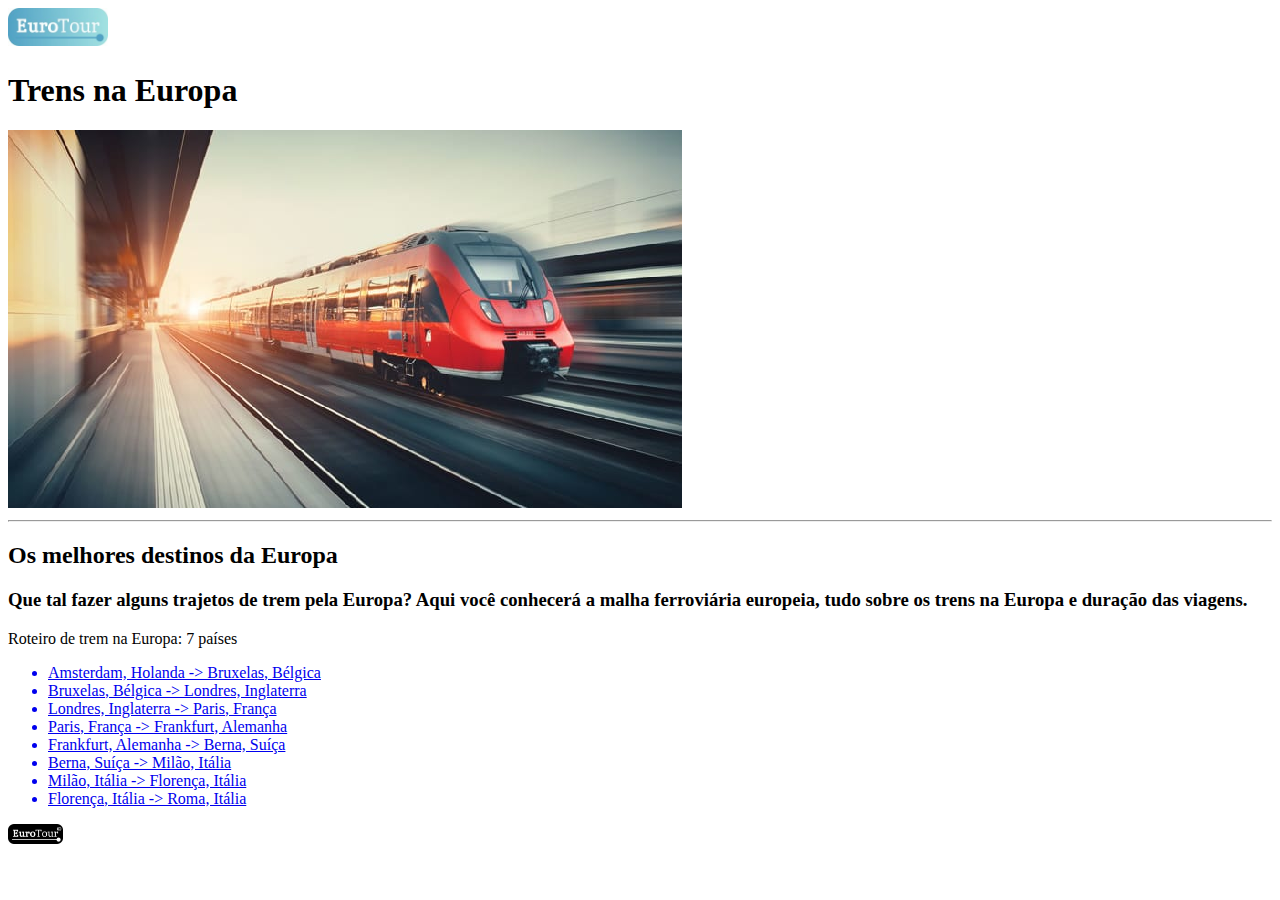
<file: PortalTech_HTML/join/index.html>
<!DOCTYPE html>
<html lang="pt-br">
<head>
    <meta charset="UTF-8">
    <meta http-equiv="X-UA-Compatible" content="IE=edge">
    <meta name="viewport" content="width=device-width, initial-scale=1.0">
    <title>Europa</title>
</head>
<body>
    <header>
        <span><img src="imagens/eurotour.jpeg" width="100" alt="logo eurotour"></span>
    </header>
    <main>
        <h1>Trens na Europa</h1>
        <img src="imagens/tren.png" alt="tren">
        <hr>   
        <section>
            <h2>Os melhores destinos da Europa</h2>
                <h3>Que tal fazer alguns trajetos de trem pela Europa? Aqui você conhecerá a malha ferroviária europeia, 
                    tudo sobre os trens na Europa e duração das viagens.</h3>                                 
            <span>Roteiro de trem na Europa: 7 países</span>
                <ul>
                    <a href="Amsterdan.html"><li>Amsterdam, Holanda -> Bruxelas, Bélgica</li></a>
                    <a href="Bruxelas.html"><li>Bruxelas, Bélgica -> Londres, Inglaterra</li></a>
                    <a href="Londres.html"></h1><li>Londres, Inglaterra -> Paris, França</li></a>
                    <a href="Paris.html"><li>Paris, França -> Frankfurt, Alemanha</li></a>
                    <a href="Frankfurt.html"><li>Frankfurt, Alemanha -> Berna, Suíça</li></a>
                    <a href="Berna.html"><li>Berna, Suíça -> Milão, Itália</li></a>
                    <a href="Milao.html"><li>Milão, Itália -> Florença, Itália</li></a>
                    <a href="Florença.html"><li>Florença, Itália -> Roma, Itália</li></a>
                </ul>
        </section>
    </main>     
    <FOoter>  <!-- Rodapé-->
        <img src="imagens/eurotourP.jpeg" width="55" alt="logo eurotour">    
    </FOoter>
</body>
</html>
</file>
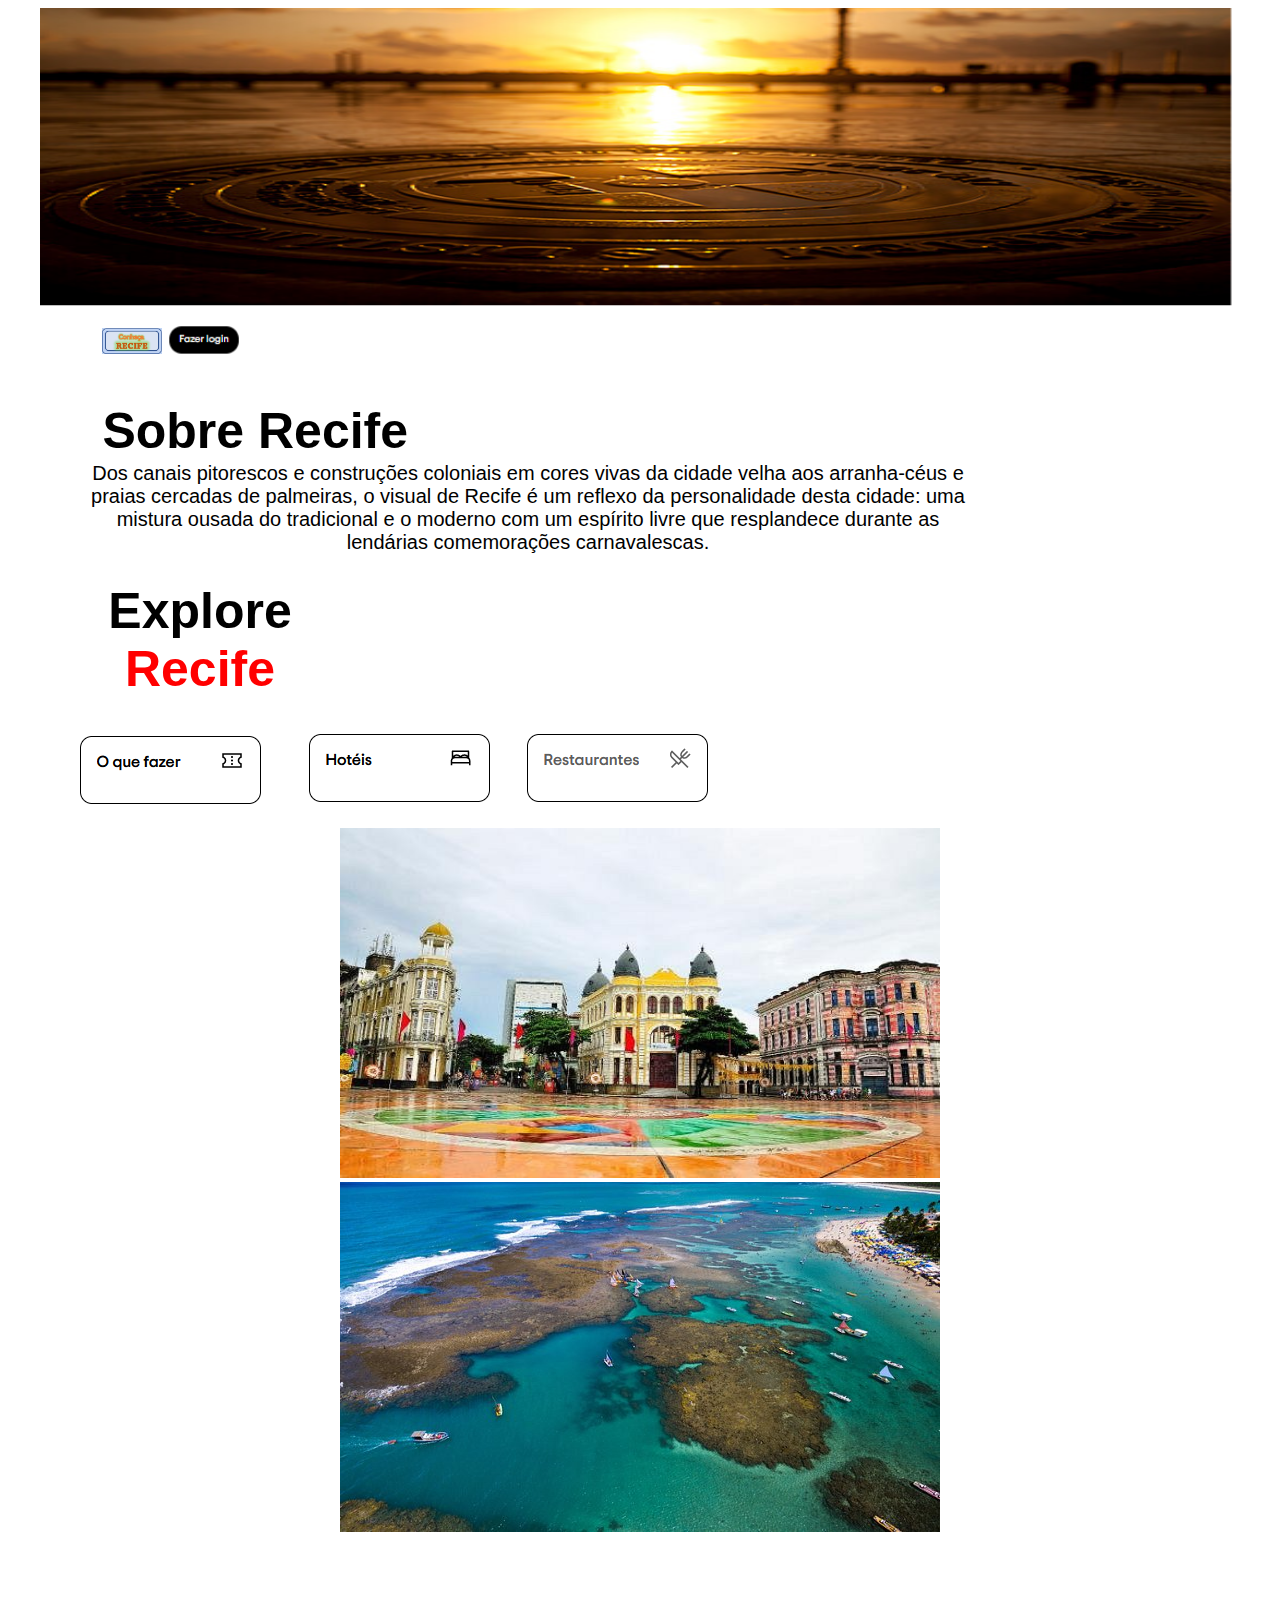
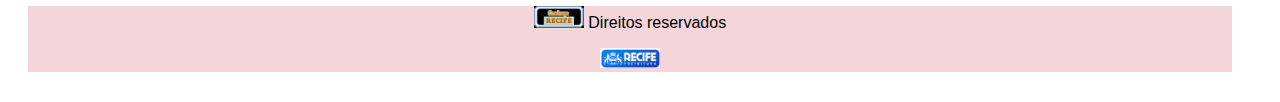
<file: PortalTech_HTML/Recife/index.html>
<!DOCTYPE html>
<html lang="pt-br">

<head>
    <meta charset="UTF-8">
    <meta http-equiv="X-UA-Compatible" content="IE=edge">
    <meta name="viewport" content="width=device-width, initial-scale=1.0">
    <title>Conheça Recife</title>
    <link rel="stylesheet" href="reset.css">
    <link rel="stylesheet" href="styles.css">
</head>

<body>
    <header class="home-header">
        <div class="home-header-marco-zero">
            <img src="assets/marco_zero.png" class="home-imagem-marco-zero" width="1200" height="300"
                alt="imagem-Marco-Zero">
        </div>  
        <nav class="home-header-icones"> 
            <ul class="home-header-icones-list">
              <li class="list-icone-logo"><img src="assets/icone.png" id="home-logo" width="60" alt="logo"></li>    
              <li class="list-icone-cadatro"><a href="cadastro/index.html" class="incone-cadastro-link"><img src="assets/login.png" id="icone-cadatro"
                    alt="icone-cadastro" width="80"></a></li>
          </ul>
      </nav>             
        
    </header>
    <main class="home-main">
        <section class="home-content-sobre-recife">
            <h1 class="sobre-recife-title"><strong>Sobre Recife</strong></h1>
            <p class="sobre-recife-text">
                Dos canais pitorescos e construções coloniais em cores vivas da cidade velha aos
                arranha-céus e praias cercadas de palmeiras, o visual de Recife é um reflexo da personalidade
                desta cidade: uma mistura ousada do tradicional e o moderno com um espírito livre
                que resplandece durante as lendárias comemorações carnavalescas.
            </p>
            <h2 class="explore-recife-title">Explore <span class="vermelho">Recife</span></h2>
            <nav class="home-nav">
                <ul class="home-nav-list">
                    <li class="list-links"><a href="Oquefazer/index.html"><img src="assets/o que fazer.png"
                                alt=" o que fazer"></a></li>
                    <li class="list-links"><a href="hoteis/index.html"><img src="assets/hoteis.png"
                            alt="hoteis"></a></li>
                    <li class="list-links"><a href="Restaurante/index.html"><img src="assets/restaurantes.png"
                            alt="hoteis" id="restaurante"></a></li>
                </ul>
            </nav>
            <div class="home-main-box">
                <img src="assets/praça_zero.png" class="imagem-praça_zero" width='600' height="350" alt="imagem-praça_zero">
                <img src="assets/coral.png" class="imagem-coral" width='600' height="350" alt="imagem-coral">
            </div>
        </section>
        <footer class="home-footer">
            <div class="home-footer-box">
                <p class="direitos-text"><img src="assets/iconeBlack.png" class="footer-logo=preto" width="50"
                        alt="logo-preto"> Direitos reservados</p>
                <a href="https://www2.recife.pe.gov.br/" target="_blank"><img src="assets/prefeitura.png"
                        alt="prefeitura do Recife" width="60"></a>
            </div>
        </footer>
    </main>
</body>
</html>
</file>
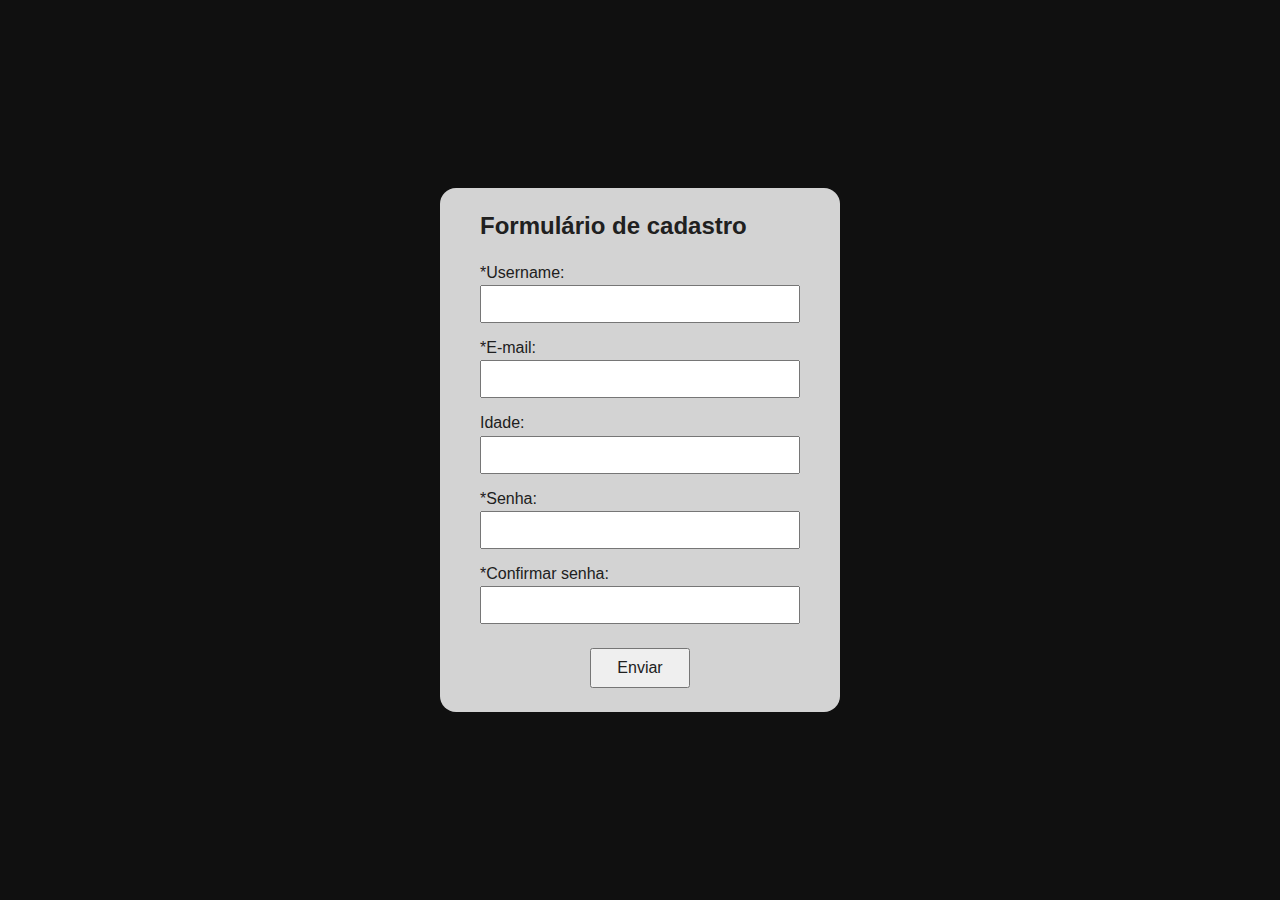
<file: PortalTech_JS/Aula 22 - validação-formulários-02/index.html>
<!DOCTYPE html>
<html lang="en">
<head>
  <meta charset="UTF-8">
  <meta http-equiv="X-UA-Compatible" content="IE=edge">
  <meta name="viewport" content="width=device-width, initial-scale=1.0">
  <link rel="stylesheet" href="style.css">
  <script src="script.js" defer></script>
  <title>Validação de formulário</title>
</head>
<body>
  <form action="">
    <h2>Formulário de cadastro</h2>
    <label for="username">*Username:</label>
    <input type="text" id="username" name="username">
    <p id="username-helper" class="helper-text">Mensagem de ajuda</p>

    <label for="email">*E-mail:</label>
    <input type="email" id="email" name="email">
    <p id="email-helper" class="helper-text">Mensagem de ajuda</p>

    <label for="idade">Idade:</label>
    <input type="number" id="idade" name="idade">
    <p id="idade-helper" class="helper-text">Mensagem de ajuda</p>

    <label for="senha">*Senha:</label>
    <input type="password" id="senha" name="senha">
    <p id="senha-helper" class="helper-text">Mensagem de ajuda</p>

    <label for="confirma-senha">*Confirmar senha:</label>
    <input type="password" id="confirma-senha" name="confirma-senha">
    <p id="confirma-senha-helper" class="helper-text">Mensagem de ajuda</p>

    <button id="submit" type="submit">Enviar</button>
  </form>
</body>
</html>
</file>
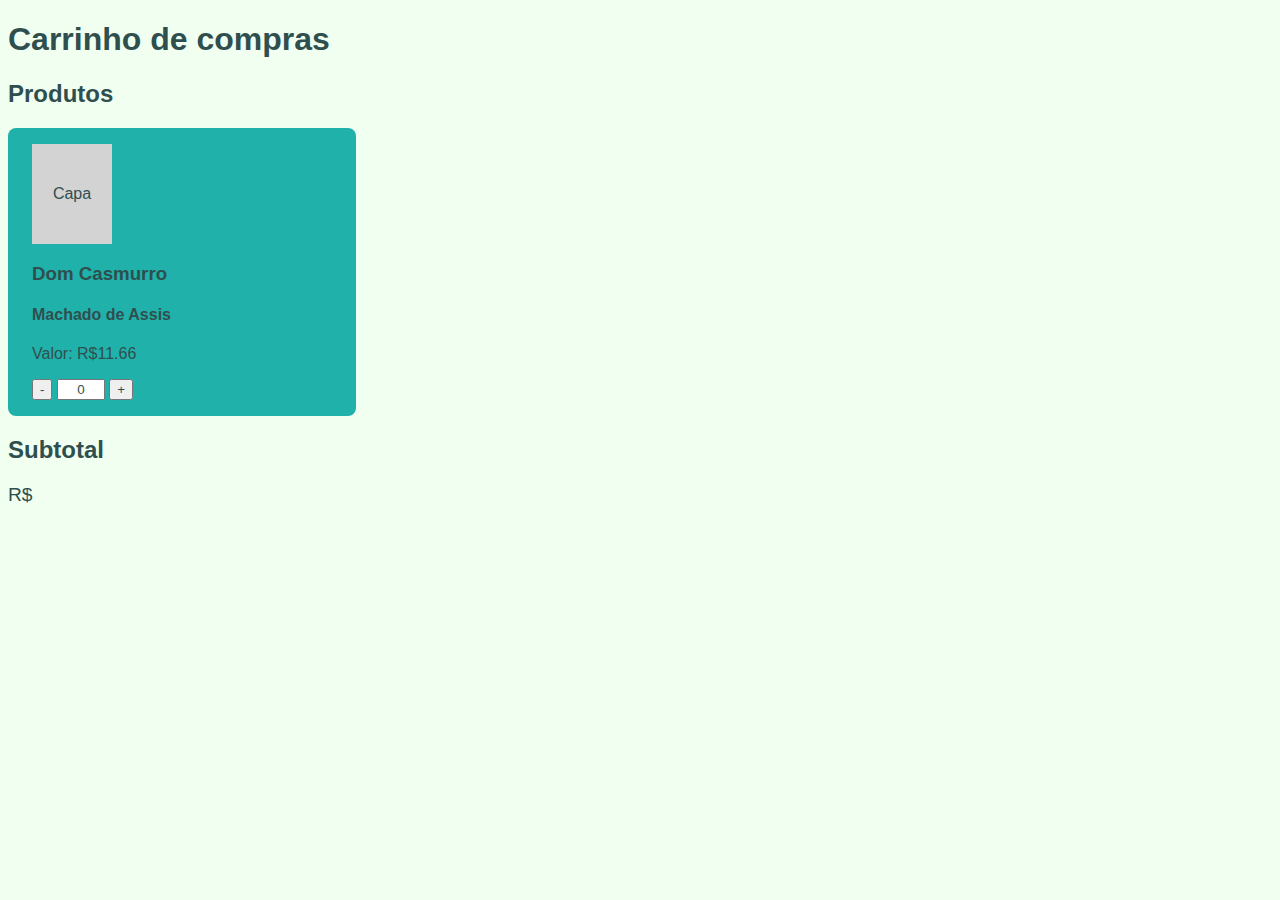
<file: PortalTech_JS/aula-event-listener-eventos-mouse/index.html>
<!DOCTYPE html>
<html lang="en">
<head>
  <meta charset="UTF-8">
  <meta http-equiv="X-UA-Compatible" content="IE=edge">
  <meta name="viewport" content="width=device-width, initial-scale=1.0">
  <script src="script.js" defer></script>
  <link rel="stylesheet" href="style.css">
  <title>Carrinho de compras</title>
</head>
<body>
  <h1>Carrinho de compras</h1>
  <h2>Produtos</h2>
  <section id="carrinho">
    <div class="item-carrinho" id="produto-01">
      <div class="capa"></div>
      <h3>Dom Casmurro</h3>
      <h4>Machado de Assis</h4>
      <p>Valor: R$11.66</p>
      <button id="btn-subtrair-produto-01">-</button>
      <input id="quantidade-produto-01" type="number" value="0" min="0">
      <button id="btn-adicionar-produto-01">+</button>
    </div>
  </section>
  <h2>Subtotal</h2>
  <section id="subtotal">
    <p><span id="quantidade-subtotal"></span></p>
    <p>R$ <span id="valor-subtotal"></span></p>
  </section>
</body>
</html>
</file>
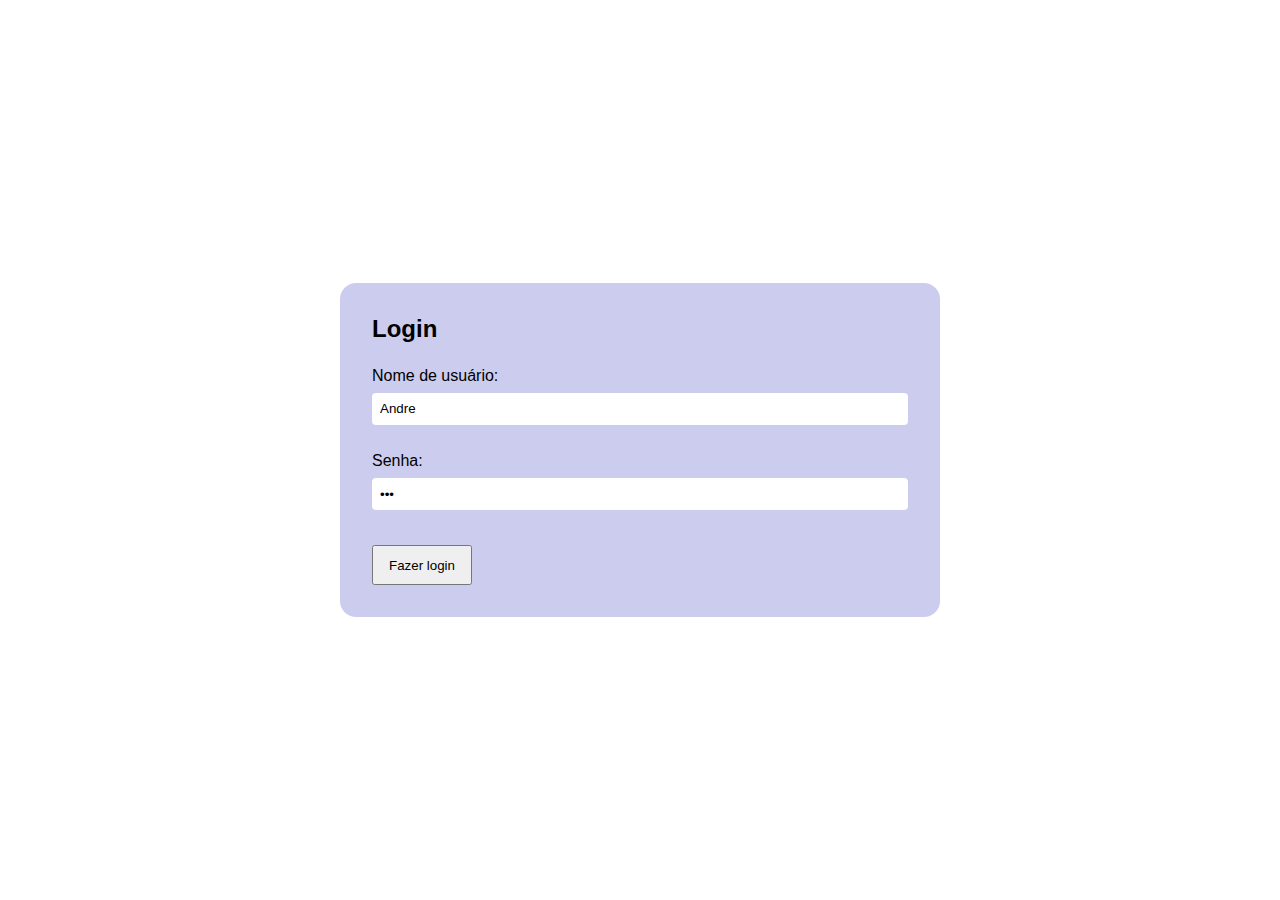
<file: PortalTech_JS/aula-style-classList/index.html>
<!DOCTYPE html>
<html lang="en">
<head>
  <meta charset="UTF-8">
  <meta http-equiv="X-UA-Compatible" content="IE=edge">
  <meta name="viewport" content="width=device-width, initial-scale=1.0">
  <link rel="stylesheet" href="style.css">
  <script src="script.js" defer></script>
  <title>Style e ClassList</title>
</head>
<body>
  <main>
    <section id="login">
      <h2>Login</h2>
      <form action="">
        <label for="login-usuario">Nome de usuário:</label>
        <input type="text" id="login-usuario" value="Andre" name="login-usuario" class="">
        <p class="error-text">***Usuário inválido***</p>

        <label for="login-senha">Senha:</label>
        <input type="password" id="login-senha" value="123" name="login-senha" class="">
        <p class="error-text">***Senha incorreta***</p>
<!-- usando onclick com função validateForms() criada no js -->
        <button onclick="validateForms()" type="button">Fazer login</button>
      </form>
    </section>
  </main>
</body>
</html>
</file>
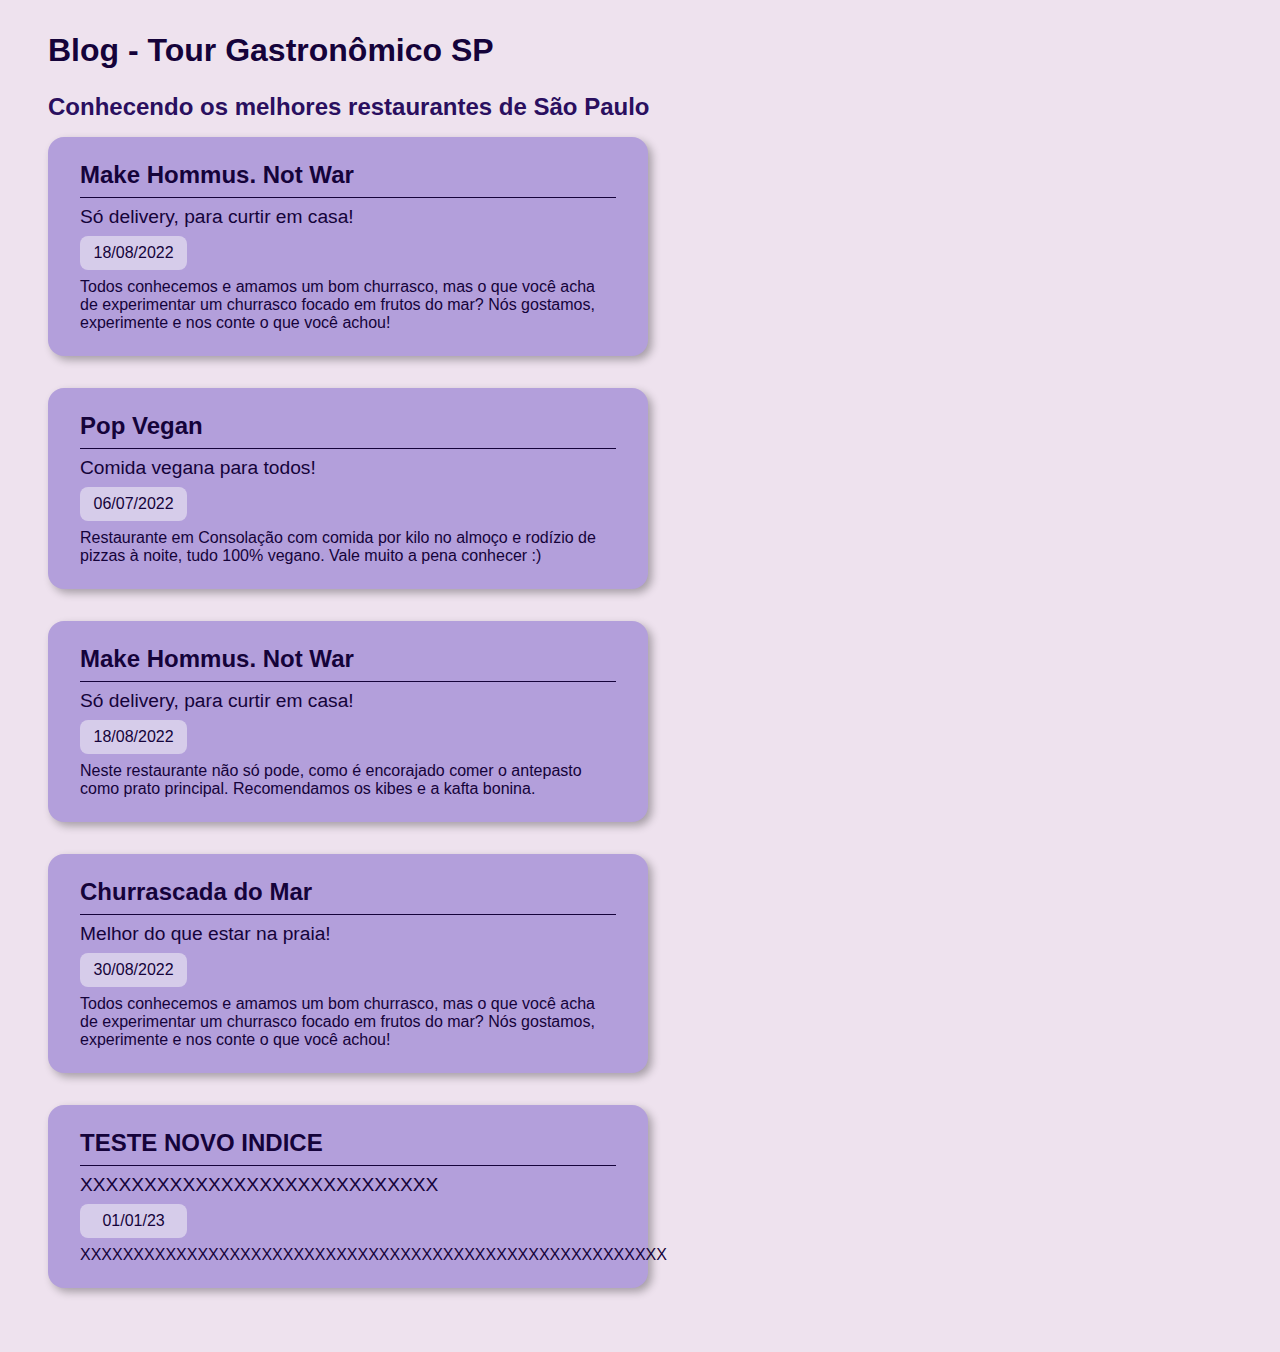
<file: PortalTech_JS/aula17-criar-elementos-no-dom/index.html>
<!DOCTYPE html>
<html lang="pt-br">
<head>
  <meta charset="UTF-8">
  <meta http-equiv="X-UA-Compatible" content="IE=edge">
  <meta name="viewport" content="width=device-width, initial-scale=1.0">
  <link rel="stylesheet" href="style.css">
  <script src="script.js" defer></script>
  <title>Criar elementos no DOM</title>
</head>
<body>
  <h1><strong>Blog</strong> - Tour Gastronômico SP</h1>
  <h2>Conhecendo os melhores restaurantes de São Paulo</h2>
  <main>
    <!-- <article id="post-1">
      <h3>Pop Vegan</h3>
      <p class="subtitulo">Comida vegana para todos!</p>
      <div class="data">06/07/2022</div>
      <p>Restaurante em Consolação com comida por kilo no almoço e rodízio de pizzas à noite, tudo 100% vegano. Vale muito a pena conhecer :)</p>
    </article> -->
  </main>
</body>
</html>
</file>
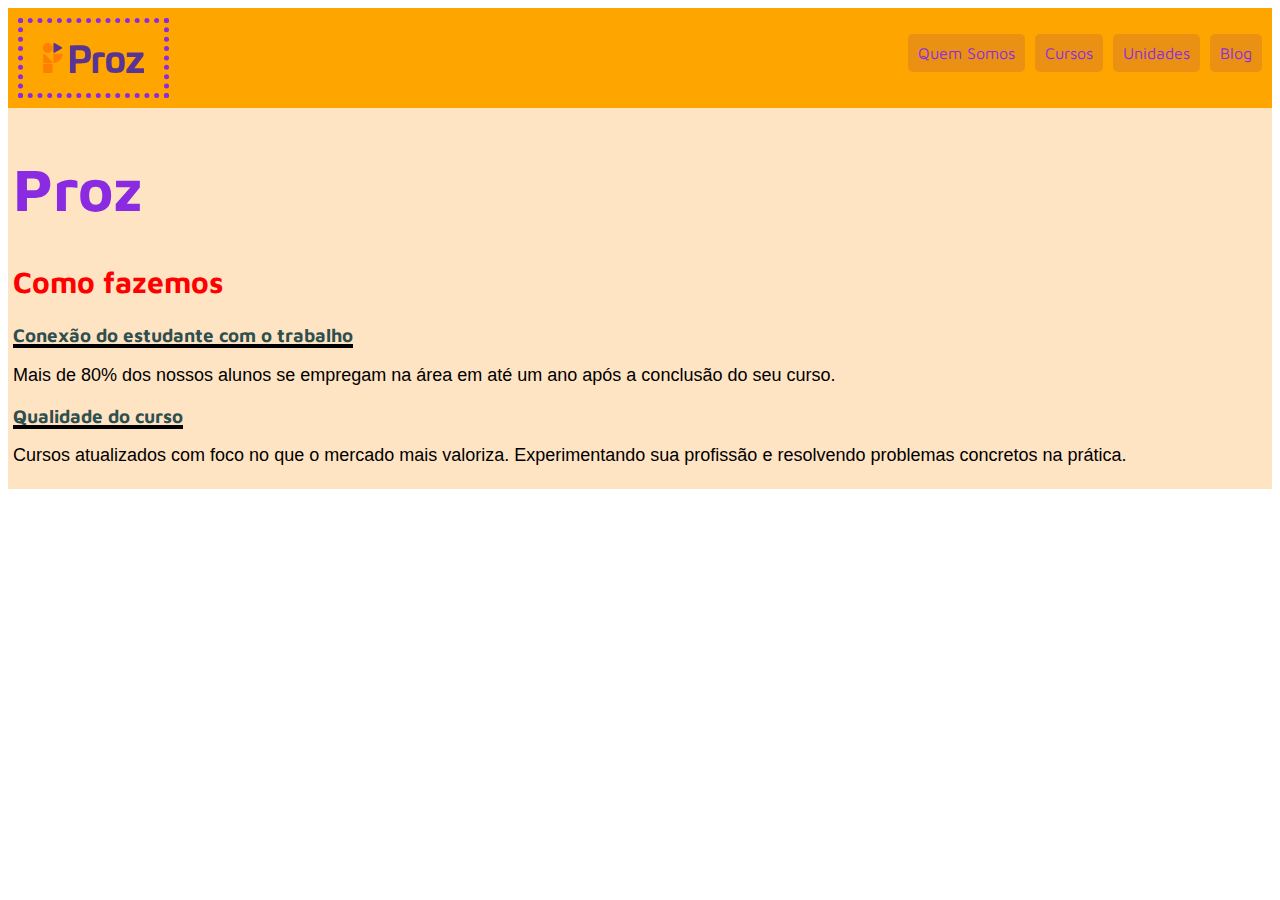
<file: PortalTech_HTML/join/aula-css-02/index.html>
<!DOCTYPE html>
<html lang="en">

<head>
  <meta charset="UTF-8">
  <meta http-equiv="X-UA-Compatible" content="IE=edge">
  <meta name="viewport" content="width=device-width, initial-scale=1.0">
  <!-- Links do Google Fonts -->
  <link rel="preconnect" href="https://fonts.googleapis.com">
  <link rel="preconnect" href="https://fonts.gstatic.com" crossorigin>
  <link href="https://fonts.googleapis.com/css2?family=Maven+Pro&display=swap" rel="stylesheet">
  <!-- Link do nosso arquivo CSS -->
  <link rel="stylesheet" href="styles.css">
  <title>Proz Educação</title>
</head>

<body>
  <header class="home-header-proz">
    <img src="./img/logotipo_proz.svg" alt="logotipo da Proz Educação" class="home-header-logo-img">
    <nav class="header-nav">
      <ul class="header-nav-list">
        <li class="list-link"><a href="" class="a-text">Quem Somos</a></li>
        <li class="list-link"><a href="" class="a-text">Cursos</a></li>
        <li class="list-link"><a href="" class="a-text">Unidades</a></li>
        <li class="list-link"><a href="" class="a-text">Blog</a></li>
      </ul>
    </nav>
  </header>
  <main class="home-main-proz">
    <h1 class="title-proz">Proz</h1>
    <h2 class="subtitle-2">Como fazemos</h2>
    <section clas="home-section-title">
      <div class="home-box">
        <h3 class="subtitle-3">Conexão do estudante com o trabalho</h3>
        <p class="home-text">Mais de 80% dos nossos alunos se empregam na área em até um ano após a conclusão do seu curso.</p>
      </div>
      <div>
        <h3 class="subtitle-3">Qualidade do curso</h3>
        <p class="home-text">Cursos atualizados com foco no que o mercado mais valoriza. Experimentando sua profissão e resolvendo problemas
          concretos na prática.</p>
      </div>
    </section>
  </main>
  <footer>

  </footer>
</body>

</html>
</file>
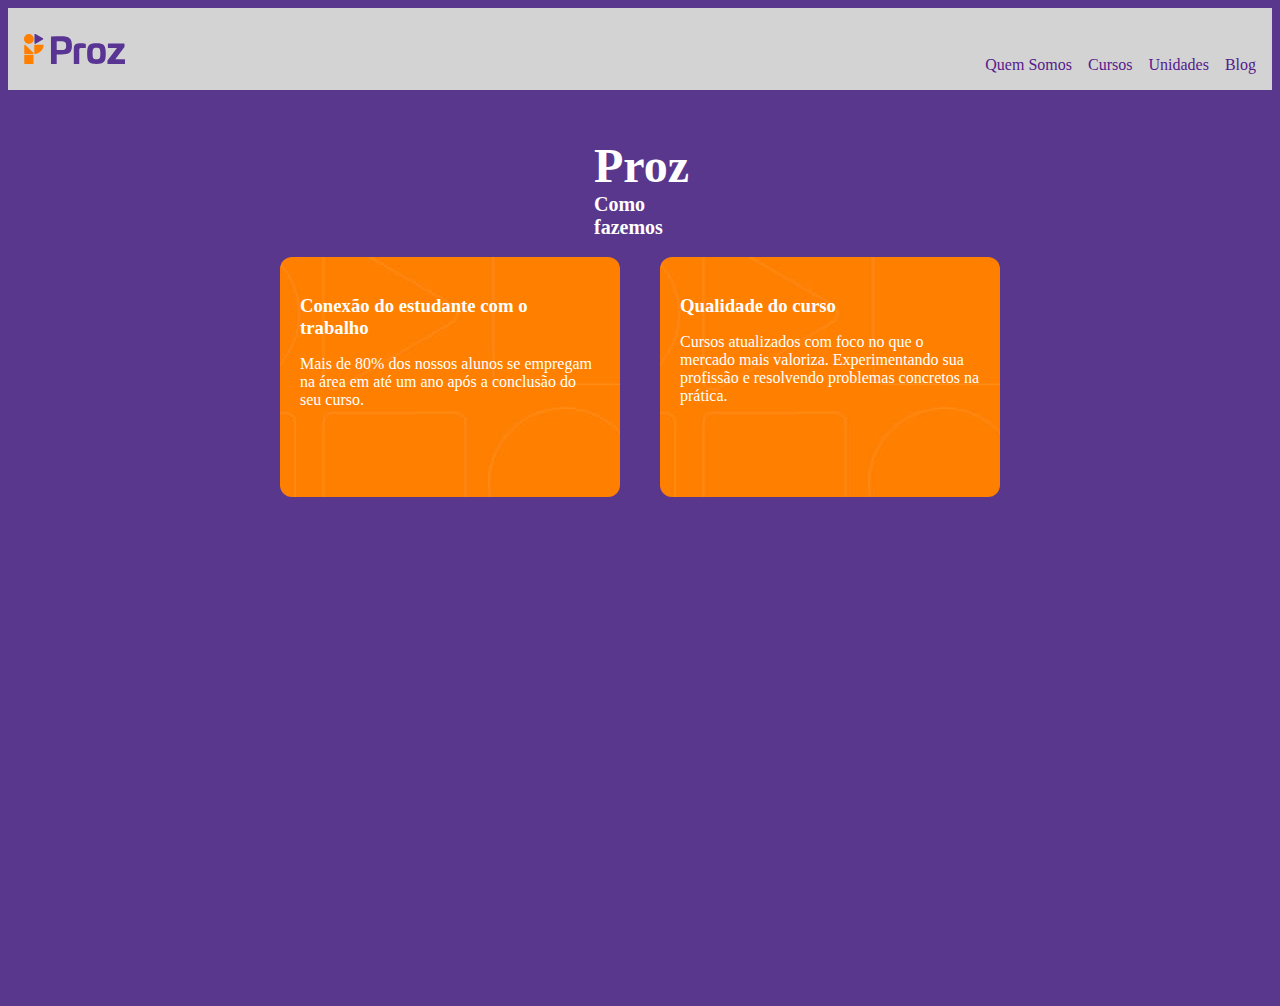
<file: PortalTech_HTML/join/aula-css-03/index.html>
<!DOCTYPE html>
<html lang="pt-br">

<head>
  <meta charset="UTF-8">
  <meta http-equiv="X-UA-Compatible" content="IE=edge">
  <meta name="viewport" content="width=device-width, initial-scale=1.0">
  <!-- Links do Google Fonts -->
  <link rel="preconnect" href="https://fonts.googleapis.com">
  <link rel="preconnect" href="https://fonts.gstatic.com" crossorigin>
  <link href="https://fonts.googleapis.com/css2?family=Maven+Pro&display=swap" rel="stylesheet">
  <!-- Link do nosso arquivo CSS -->
  <link rel="stylesheet" href="style.css">
  <link rel="stylesheet" href="" class="reset">
  <title>Proz Educação</title>
</head>

<body class="proz-home">
  <header class="proz-home-header">
    <img src="./img/logotipo_proz.svg" alt="logotipo da Proz Educação">
    <nav class="proz-home-header-nav">
      <ul class="proz-home-header-nav-list">
        <li class="proz-home-header-nav-list-text">
          <a href="" class="list-text">Quem Somos</a>
        </li>
        <li class="proz-home-header-nav-list-text">
          <a href="" class="list-text">Cursos</a>
        </li>
        <li class="proz-home-header-nav-list-text">
          <a href="" class="list-text">Unidades</a>
        </li>
        <li class="proz-home-header-nav-list-text">
          <a href="" class="list-text">Blog</a>
        </li>
      </ul>
    </nav>
  </header>
  <main class="proz-main">
    <div class="proz-main-titles">
    <h1 class="proz-main-title">Proz</h1>
    <h2 class="proz-main-subtitle">Como fazemos</h2>
    </div>
    <section class="proz-description-section">
      <div class="proz-description-services-one">
        <h3 class="proz-description-services-title-one">Conexão do estudante com o trabalho</h3>
        <p>Mais de 80% dos nossos alunos se empregam na área em até um ano após a conclusão do seu curso.</p>
      </div>
      <div class="proz-description-services-two">
        <h3 class="proz-description-services-title-two">Qualidade do curso</h3>
        <p>Cursos atualizados com foco no que o mercado mais valoriza. Experimentando sua profissão e resolvendo problemas
          concretos na prática.</p>
      </div>
    </section>
  </main>
  <footer>

  </footer>
</body>

</html>
</file>
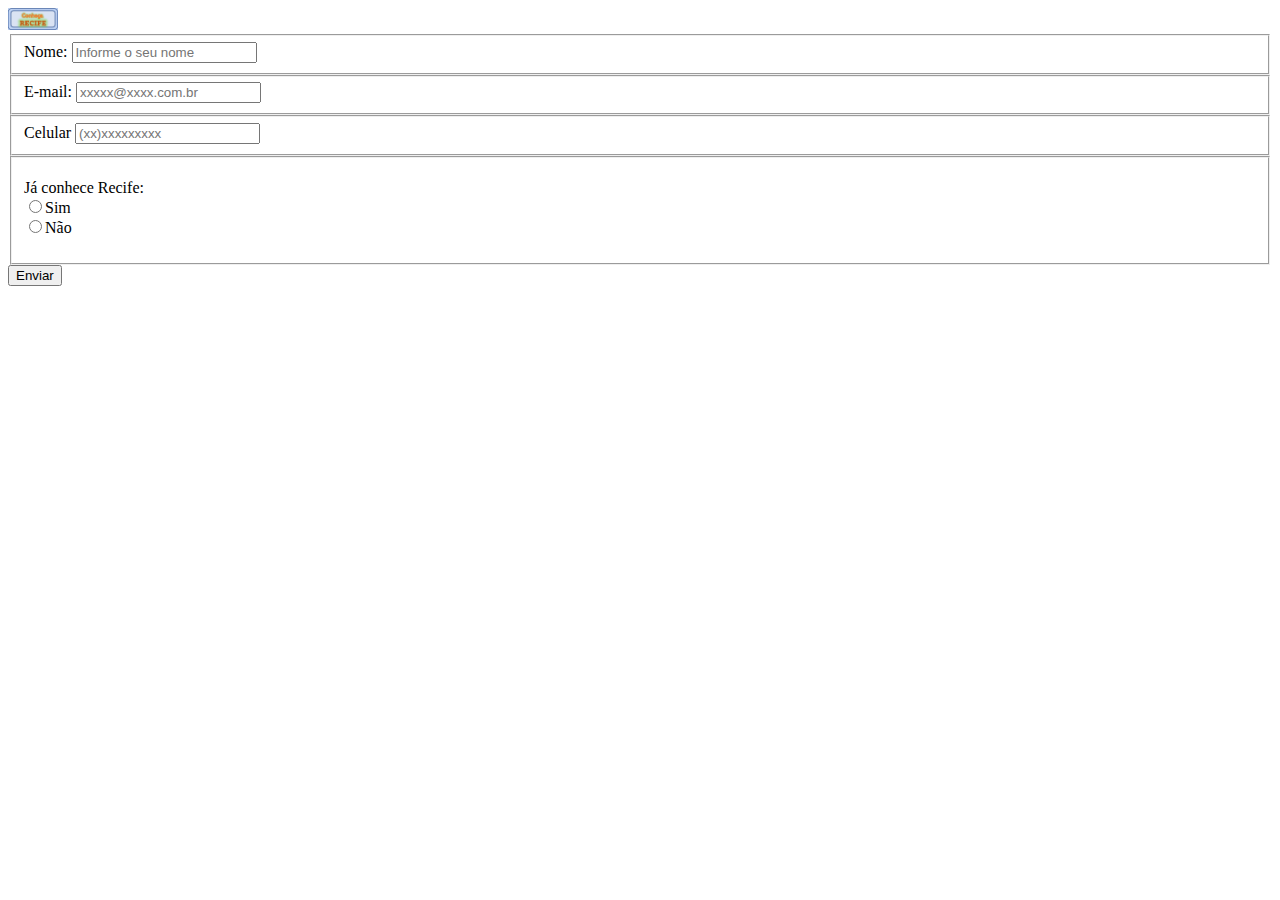
<file: PortalTech_HTML/Recife/cadastro/index.html>
<!DOCTYPE html>
<html lang="pt-br">
<head>
    <meta charset="UTF-8">
    <meta http-equiv="X-UA-Compatible" content="IE=edge">
    <meta name="viewport" content="width=device-width, initial-scale=1.0">
    <title>Login</title>
</head>
<body>
    <header>
        <a href="../index.html"><img src="../assets/icone.png" width="50" alt="icone"><br></a>   
    </header>
    <main>
        <form action="../index.html">
            <fieldset>
                <label for="nome">
                    Nome:
                </label>
                <input type="text" name="nome" id="user" placeholder="Informe o seu nome">
            </fieldset>
            <fieldset>
                <label for="email">
                    E-mail:
                </label>
                <input type="email" nome="email"  id="mail" placeholder="xxxxx@xxxx.com.br"  >
            </fieldset>
            <fieldset>
                <label for="tel">
                    Celular
                </label>
                <input type="text" nome="tel" id="tel" placeholder="(xx)xxxxxxxxx">
            </fieldset>
            <fieldset>
                <p>Já conhece Recife: <br>
                    <input type="radio" name="recife" id="sim" value="sim">Sim<br>
                    <input type="radio" name="recife" id="nao" value="nao">Não 
                </p>            
            </fieldset>
            <button type="submit">
                Enviar
            </button>
        </form>
    </main>
</body>
</html>
</file>
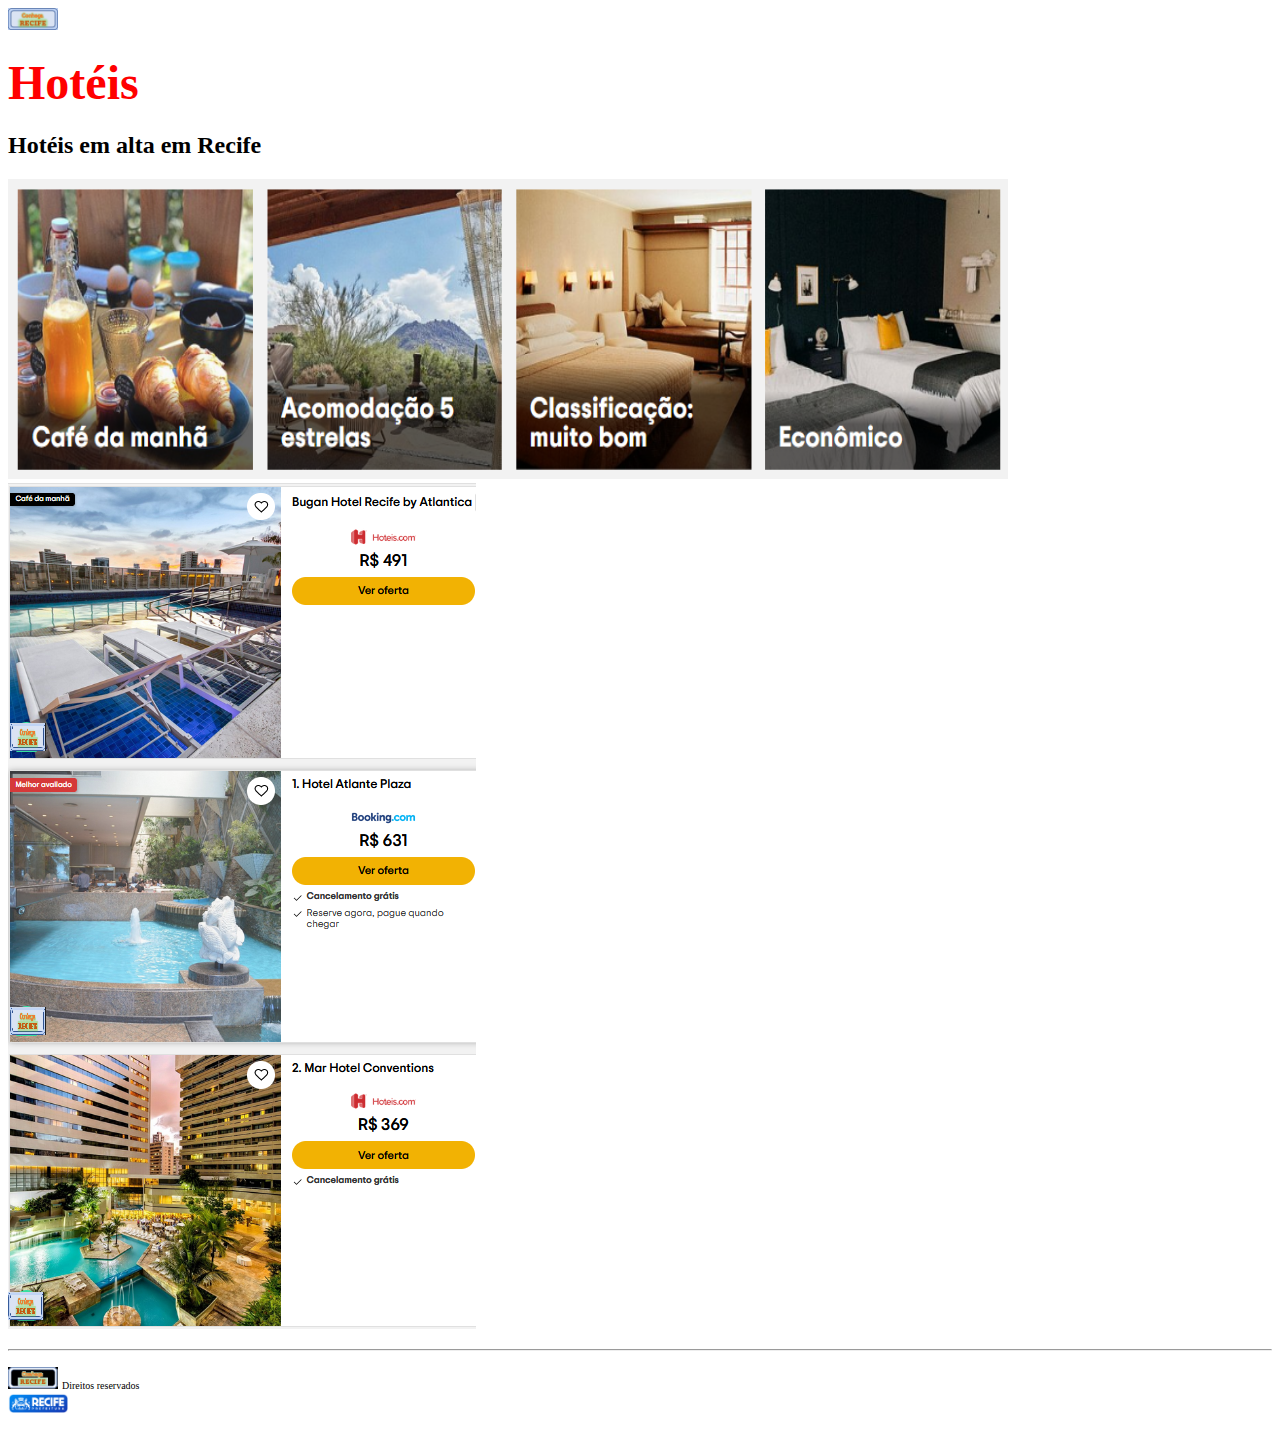
<file: PortalTech_HTML/Recife/hoteis/index.html>
<!DOCTYPE html>
<html lang="pt-br">
<head>
    <meta charset="UTF-8">
    <meta http-equiv="X-UA-Compatible" content="IE=edge">
    <meta name="viewport" content="width=device-width, initial-scale=1.0">
    <title>Hotéis</title>
</head>
<body>
    <header>
        <a href="../index.html"><img src="../assets/icone.png" width="50" alt="icone"><br></a>   
    </header>
    <main>
        <section>
            <h1><font size='50' color="red">Hotéis</font> </h1>
            <h2><font size="5">Hotéis em alta em Recife</font></h2>
            <img src="assets/hoteis1.png" alt="pesquisa hoteis" height="300" width="1000">
            <img src="assets/hoteis2.png" alt="hoteis">
            <hr>   
        </section>
        <footer>
            <p> 
                <img src="../assets/iconeBlack.png"width="50" alt="icone"> <font size="1">Direitos reservados</font> <br>
                <a href="https://www2.recife.pe.gov.br/" target="_blank"><img src="../assets/prefeitura.png" alt="prefeitura do Recife" width="60"></a>
            </p>
                
        </footer>
    </main>
</body>
</html>
</file>
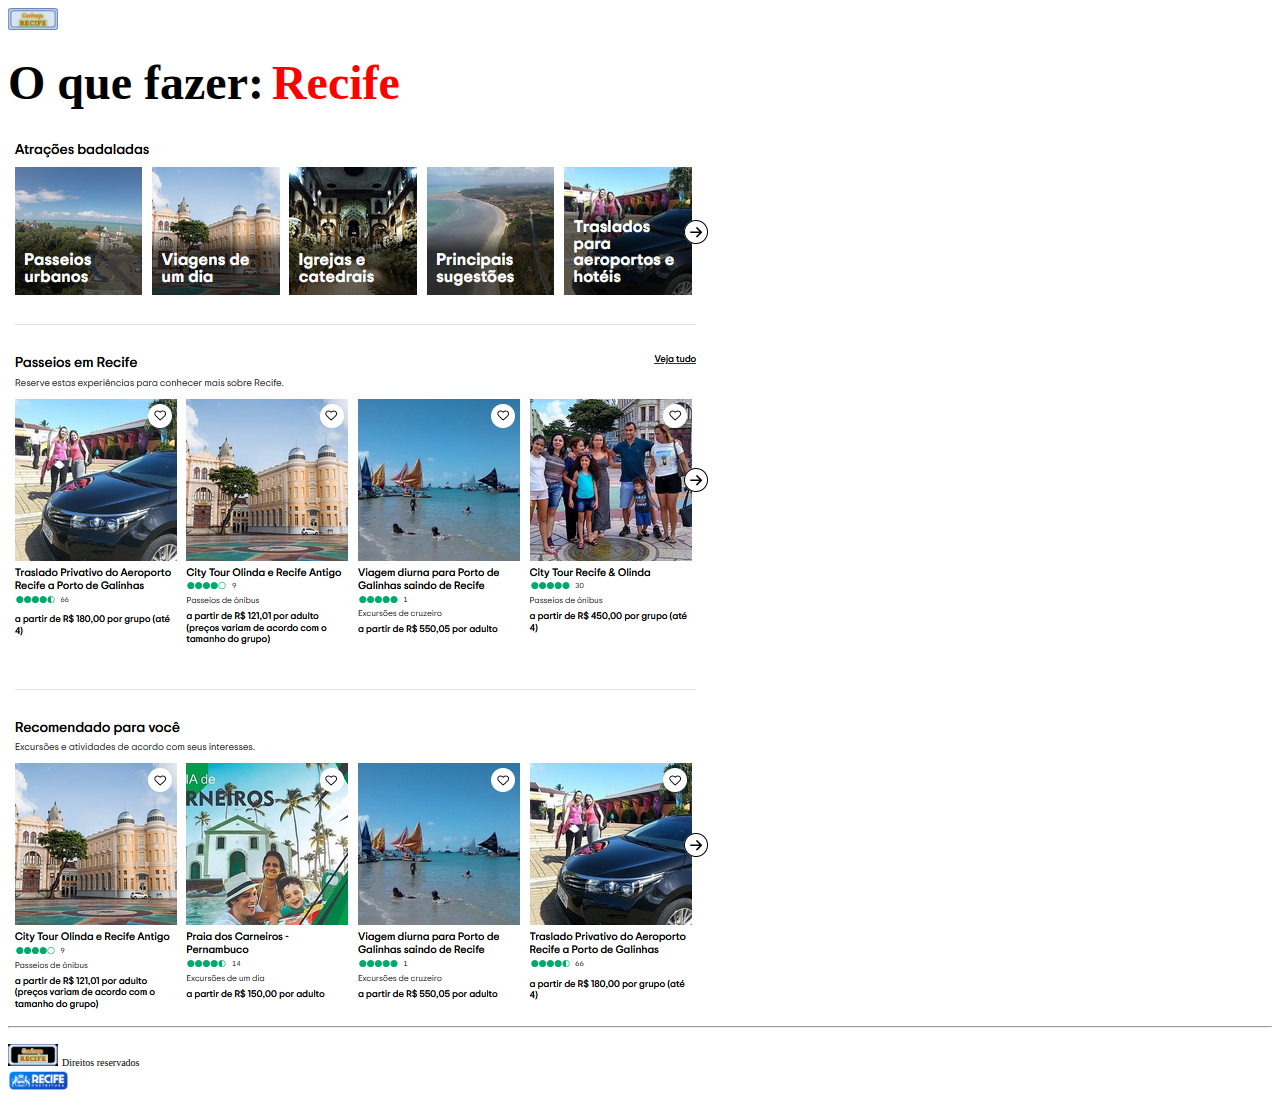
<file: PortalTech_HTML/Recife/Oquefazer/index.html>
<!DOCTYPE html>
<html lang="pt-br">
<head>
    <meta charset="UTF-8">
    <meta http-equiv="X-UA-Compatible" content="IE=edge">
    <meta name="viewport" content="width=device-width, initial-scale=1.0">
    <title>O que fazer</title>
</head>
<body>
    <header>
        <a href="../index.html"><img src="../assets/icone.png" width="50" alt="icone"><br></a>   
    </header>
    <main>
        <section>
            <h1><font size="30">O que fazer:</font> <font color="red" size="30">Recife</font></h1>
            <img src="assets/passeio.png" alt="imagem">
            <hr>
        </section>
        <footer>
            <p> 
                <img src="../assets/iconeBlack.png"width="50" alt="icone"> <font size="1">Direitos reservados</font> <br>
                <a href="https://www2.recife.pe.gov.br/" target="_blank"><img src="../assets/prefeitura.png" alt="prefeitura do Recife" width="60"></a>
            </p> 
        </footer>
    </main>
</body>
</html>
</file>
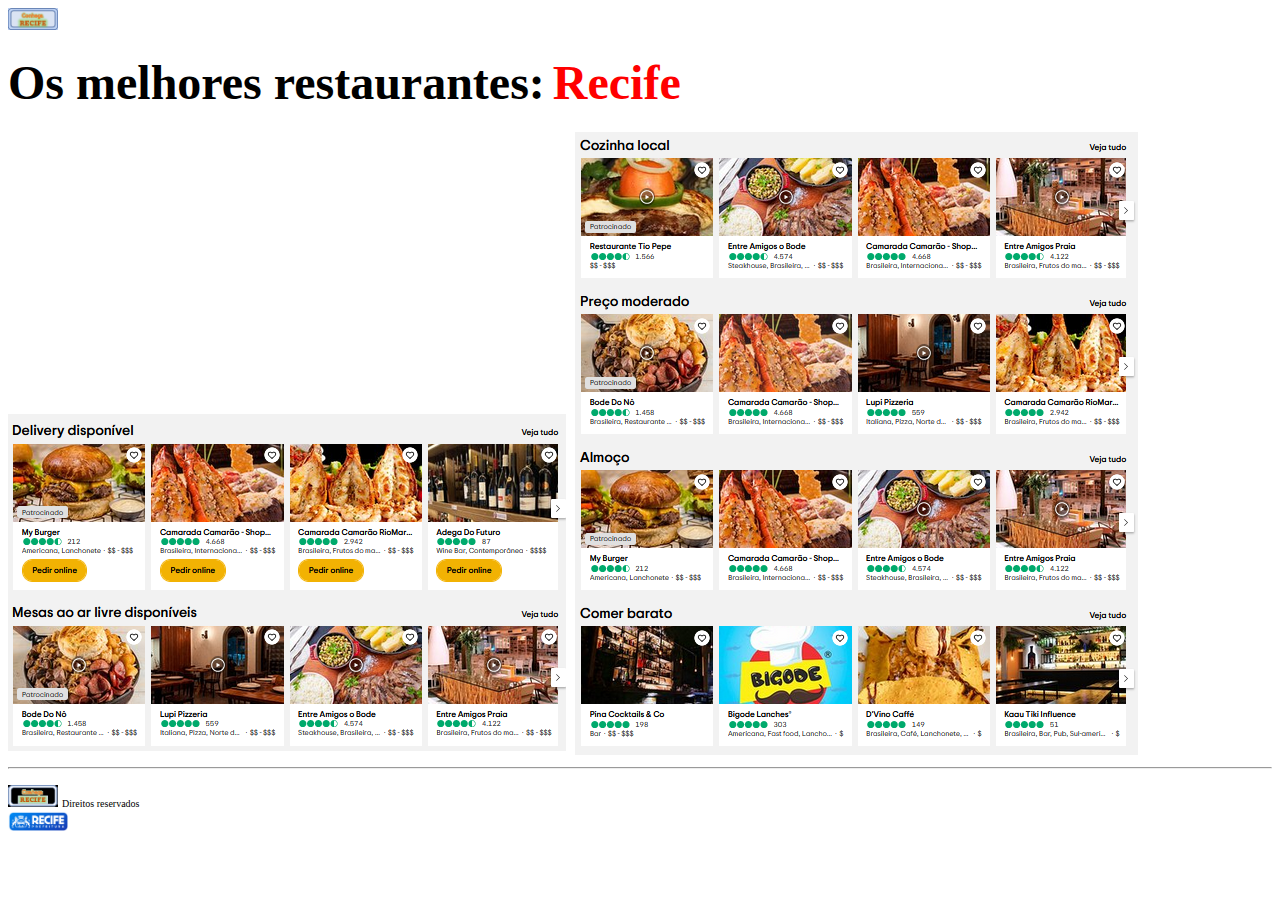
<file: PortalTech_HTML/Recife/Restaurante/index.html>
<!DOCTYPE html>
<html lang="pt-br">
<head>
    <meta charset="UTF-8">
    <meta http-equiv="X-UA-Compatible" content="IE=edge">
    <meta name="viewport" content="width=device-width, initial-scale=1.0">
    <title>Restaurante</title>
</head>
<body>
    <header>
        <a href="../index.html"><img src="../assets/icone.png" width="50" alt="icone"><br></a>   
    </header>
    <main>
        <section>
            <h1><font size="30">Os melhores restaurantes:</font> <font color="red" size="30">Recife</font></h1>
            <img src="assets/delivery.png" alt="imagem">
            <img src="assets/restaurantes.png" alt="imagem">
            <hr>
        </section>
        <footer>
            <p> 
                <img src="../assets/iconeBlack.png"width="50" alt="icone"> <font size="1">Direitos reservados</font> <br>
                <a href="https://www2.recife.pe.gov.br/" target="_blank"><img src="../assets/prefeitura.png" alt="prefeitura do Recife" width="60"></a>
            </p> 
        </footer>
    </main>
</body>
</html>
</file>
<file: PortalTech_HTML/Recife/styles.css>
.home-imagem-marco-zero{
    background-image: url(assets/marco_zero.png);
}

.home-header-icones {
    display: flex;
    justify-content: space-between;
    position: absolute;
    left: 8%; 
   
}
.home-header-icones-list {
    display: flex;
    justify-content: space-between;
    gap: 10px;
 
    
}

.home-content-sobre-recife{
    padding: 50px;
}     
h1{
    font-size: 50px;
    margin: 40.100px 0px 20px;
    position: absolute;
    left: 8%;
}

.sobre-recife-text {
    font-size: 20px;
    width: 900px;
    height: 100px;
    margin: 100px 10px 0px 20px;
 
   
}

.explore-recife-title {
    font-size: 50px; 
    margin:  20px 900px 30px 20px;
}

.vermelho{
    color: red;
}

.home-nav-list {
    display: flex;
    gap: 40px;
    height: 100px;
    margin: 0px 10px 0px 20px;
}

#restaurante {
    margin: -8px;
}

#icone-cadatro {
    margin: -8px;
}
.list-links:hover {
    scale: 1.076;
    transition: all 0.4s ease-in-out;
}
.home-footer-box {
    background-color: rgb(243, 213, 218);
    margin: 20px 40px 30px 20px
}
</file>
<file: PortalTech_JS/Aula 22 - validação-formulários-02/style.css>
* {
  margin: 0;
  padding: 0;
  box-sizing: border-box;
  font-family: Verdana, Geneva, Tahoma, sans-serif;
  color: #202020;
}

body {
  height: 100vh;
  display: flex;
  align-items: center;
  justify-content: center;
  background-color: #101010;
}

form {
  display: flex;
  flex-direction: column;
  width: 400px;
  background-color: lightgray;
  border-radius: 16px;
  padding: 1.5rem 40px;
}

h2 {
  font-size: 1.5rem;
  margin-bottom: 1.5rem;
}

label {
  margin-bottom: .2rem;
  position: relative;
}

label:not(:first-of-type){
  margin-top: 1rem;
}

input {
  /* padding: .2rem .5rem; */
  padding: .6rem 0.5rem;
}

.helper-text {
  display: none;
  font-size: .8rem;
  color: darkred;
}

.orientacao {
  margin-top: 1.5rem;
  font-size: .7rem;
}

button {
  width: 100px;
  height: 40px;
  margin-top: 1.5rem;
  font-size: 1rem;
  align-self: center;
}

/* ---------- Estilos dinâmicos ---------- */
.required-popup::after {
  content: "*Campo obrigatório";
  position: absolute;
  top: 0;
  right: 0;
  color: #DFDFDF;
  font-size: .65rem;
  padding: .2rem .3rem;
  width: auto;
  display: block;
  background-color: #202020;
}

input.error {
  border: solid 2px #992020;
  background-color: #CCBBBB;
  color: #662020;
}

input.correct {
  background-color: #BBCCBB;
  border: solid 2px #206620;
  color: #206620;
}

.visible {
  display: block;
}
</file>
<file: PortalTech_JS/aula-event-listener-eventos-mouse/style.css>
* {
  box-sizing: content-box;
  font-family: 'Trebuchet MS', 'Lucida Sans Unicode', 'Lucida Grande', 'Lucida Sans', Arial, sans-serif;
  color: darkslategrey;
}

body {
  background-color: honeydew;
}

#carrinho {
  display: flex;
}

.item-carrinho {
  background-color: lightseagreen;
  margin-right: 2rem;
  padding: 1rem 1.5rem;
  width: 300px;
  border-radius: 8px;
}

.capa {
  width: 80px;
  height: 100px;
  background-color: lightgray;
  position: relative;
}

.capa::after {
  content: "Capa";
  position: absolute;
  transform: translate(-50%, -50%);
  top: 50%;
  left: 50%;
}

input {
  width: 40px;
  text-align: center;
}

input::-webkit-outer-spin-button,
input::-webkit-inner-spin-button {
  -webkit-appearance: none;
  margin: 0;
}

#subtotal {
  font-size: 1.2rem;
}
</file>
<file: PortalTech_JS/aula-style-classList/style.css>
* {
  margin: 0;
  padding: 0;
  box-sizing: border-box;
  font-family:'Lucida Sans', 'Lucida Sans Regular', 'Lucida Grande', 'Lucida Sans Unicode', Geneva, Verdana, sans-serif;
}

body {
  height: 100vh;
  display: grid;
}

main {
  width: 600px;
  background-color: #CCCCEE;
  margin: auto;
  border-radius: 16px;
}

section {
  padding: 2rem;
}

form {
  display: flex;
  flex-direction: column;
}

form label {
  margin-top: 1.5rem;
}

form button {
  width: 100px;
  height: 40px;
  margin-top: 2rem;
}

input {
  border: none;
  border-radius: 4px;
  height: 32px;
  margin-top: .5rem;
  margin-bottom: .2rem;
  padding: .5rem;
}


/* ----- Estilos dinâmicos ----- */

input.error {
  border: solid 2px #992020;
  background-color: #CCBBBB;
  color: #662020;
}

input.correct {
  background-color: #BBCCBB;
  color: #206620;
}

.error-text {
  display: none;
  font-size: .8rem;
  font-weight: 600;
  color: #992020;
}

.visible {
  display: block;
}
</file>
<file: PortalTech_JS/aula17-criar-elementos-no-dom/style.css>
* {
  margin: 0;
  padding: 0;
  box-sizing: border-box;
  font-family: Arial, Helvetica, sans-serif;
}

body {
  padding: 2rem 3rem;
  background-color: rgb(238, 226, 238);
}

h1 {
  margin-bottom: 1.5rem;
  color: rgb(21, 3, 58);;
}

h1 strong {
  font-weight: 800;
}

h2 {
  margin-bottom: 1rem;
  color: rgb(42, 15, 95);;
}

article {
  background-color: rgb(179, 159, 219);
  padding: 1.5rem 2rem;
  width: 600px;
  border-radius: 16px;
  color: rgb(21, 3, 58);
  box-shadow: 4px 4px 8px rgba(0, 0, 0, .3);
  margin-bottom: 2rem;
}

article h3 {
  margin-bottom: 0.5rem;
  padding-bottom: .5rem;
  font-size: 1.5rem;
  border-bottom: 1px solid rgb(21, 3, 58);;
}

article .subtitulo {
  margin-bottom: 0.5rem;
  font-size: 1.2rem;
}

article .data {
  background-color: rgba(250, 250, 250, .5);
  padding: .5rem;
  border-radius: 8px;
  width: 20%;
  text-align: center;
  margin-bottom: .5rem;
}
</file>
<file: PortalTech_HTML/join/aula-css-02/styles.css>
* {
  font-family: 'Maven Pro', sans-serif;
}

.home-header-proz{
  background-color: orange;
  padding: 10px;
  margin: auto;
  display: flex;
  justify-content: space-between;
}
.home-header-logo-img {
  border:dotted 5px blueviolet ;
  padding: 20px;
}

.header-nav-list {
  display: flex; 
  gap: 10px;
  justify-content: space-between; 
}


.list-link{
  list-style: none;
  background-color: rgba(228, 140, 24, 0.795);
  border-radius: 5px;
  padding: 10px;
 
}

.list-link:hover {
  background-color:ghostwhite;
  scale: 1.076;
  transition: all 0.4s ease-in-out;
}

.a-text {
  text-decoration: none;
  color:blueviolet
}


main {
  background-color: bisque;
  margin: auto;
  padding: 5px;
}

.title-proz {
  font-size: 60px;
  color: blueviolet;
}


.subtitle-2 {
  font-size: 30px;
  color: red;
}


.subtitle-3 {
  text-decoration:black underline 4px ;
  color:darkslategray;
}

.home-text {
  font-family: Arial;
  font-size: 18px;
}
</file>
<file: PortalTech_HTML/join/aula-css-03/style.css>
header {
  background-color: lightgray;
  display: flex;
  justify-content: space-between;
  padding: 16px;
  margin-bottom: 16px;
}

.proz-home {
  background-color: #59378d;
  height: 100vh; /*  altura da visualização para o dispositivo que esta abrindo o site */
  color: white;
}
.proz-home-header-nav {
  /* background-color: #EF7D19; */
  list-style-type: none;

}

.proz-home-header-nav-list {
  display: flex;
  height: 100%;
  align-items: center;
  cursor: pointer;
  
}

.proz-home-header-nav , .proz-home-header-nav-list, .proz-home-header-nav-list-text {
  padding-left: 16px;
}

.proz-home-header-nav-list-text {
  list-style-type: none;
  
}

.list-text {
  text-decoration: none;
}
.proz-main {
  height: 100%;
  display: flex;
  flex-direction: column;
  /* justify-content: center; */
  align-items: center;
  padding: 0px 566px ;
}

.proz-main-titles{
  align-self: flex-start;
  padding: 0px 20px;


}

.proz-main-title {
  font-size: 48px;
  margin: 32.16px 0px 0px 0px;
}

.proz-main-subtitle {
  font-size: 20px;
  margin: 0px 0px 16.6px 0px;

}


.proz-description-section{
  display: flex;
  gap: 40px;
  margin-top: 1px;

}

.proz-description-services-one , .proz-description-services-two {
   background: url(img/bg_laranja.jpg);
   border-radius: 12px;
   width: 300px;
   height: 200px;
   padding: 20px;
}

.proz-description-services-title-one, .proz-description-services-title-two {
  margin-bottom: 16px;

}
</file>
